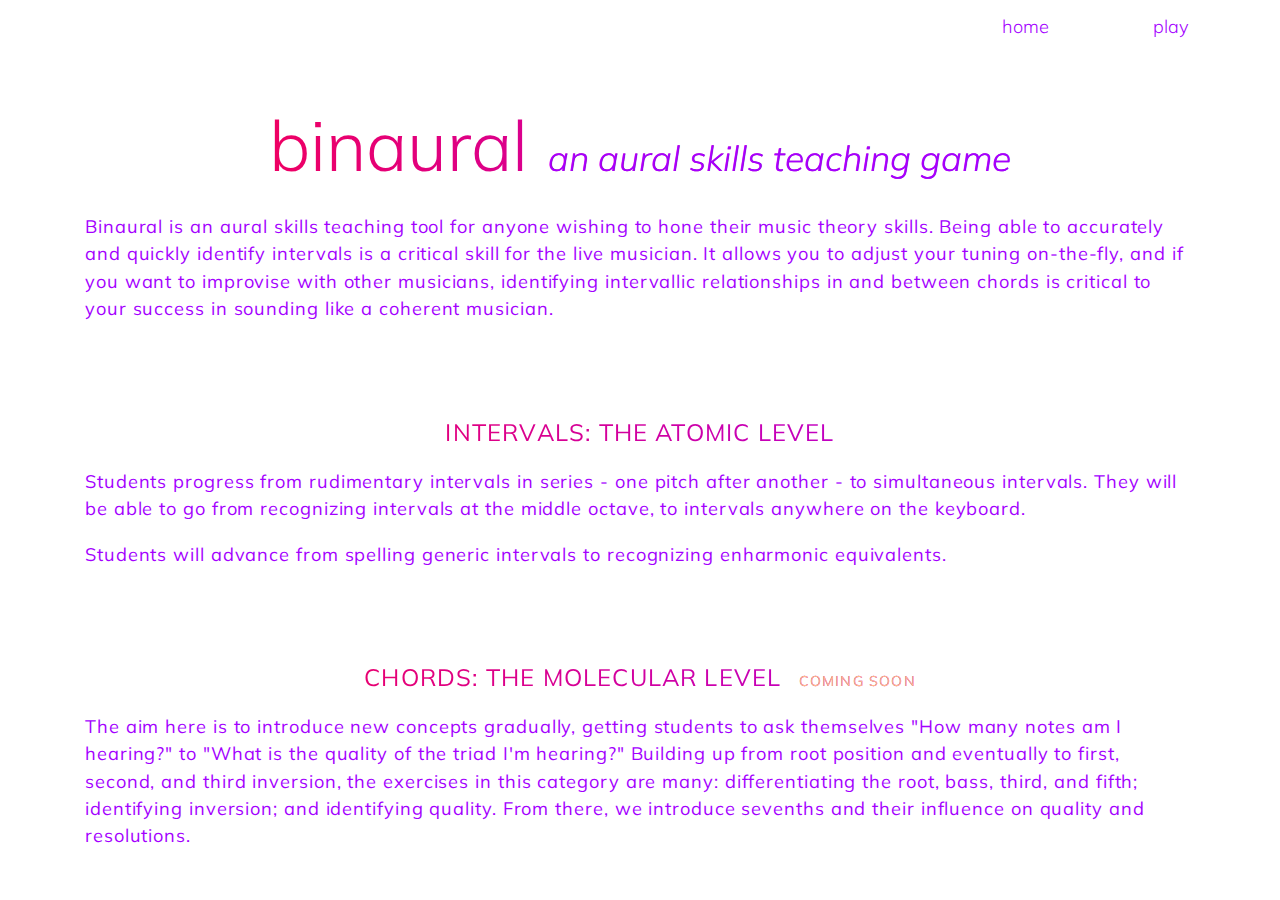
<file: about.html>
<!DOCTYPE html>
<html>
<head>
	<meta name="viewport" content="width=device-width, initial-scale=1">



	<!--Bootstrap (Grid-Only) -->
	<link rel="stylesheet" href="styles/css/bootstrap.min.css" />
	<!-- Normalize -->
	<link rel="stylesheet" href="styles/normalize.css" />
	<!-- Muli Font -->
	<link href="https://fonts.googleapis.com/css?family=Muli:200,200i,300,400" rel="stylesheet">
	<!-- Custom Styles -->
	<link rel="stylesheet" href="styles/styles.css" />

	<title>Binaural | About</title>
</head>
<body id="about">
 <div class="landing_container">
 	<nav>
 		<div class="col-md-6 col-lg-6"></div>
 		<ul class="col-md-6 col-lg-6">
 			<li><a href="index.html">home</a></li>
 			<li><a href="two-players.html">play</a></li>
 			<!-- <li><a href="#">time trials</a></li> -->
 		</ul>
 	</nav>
 	<div class="container">
	 	<h1 class="logo_large">binaural<span class="tagline">an aural skills teaching game</span></h1>
	 	<p class="col-xs-12">Binaural is an aural skills teaching tool for anyone wishing to hone their music theory skills. Being able to accurately and quickly identify intervals is a critical skill for the live musician. It allows you to adjust your tuning on-the-fly, and if you want to improvise with other musicians, identifying intervallic relationships in and between chords is critical to your success in sounding like a coherent musician.</p>
	 	<div class="content_block col-xs-12">
	 		<h1 class="logo_large subheading">Intervals: The Atomic Level</h1>
	 		<p>Students progress from rudimentary intervals in series - one pitch after another - to simultaneous intervals. They will be able to go from recognizing intervals at the middle octave, to intervals anywhere on the keyboard.</p>
			<p>Students will advance from spelling generic intervals to recognizing enharmonic equivalents.</p>
	 	</div>
	 	<div class="content_block col-xs-12">
	 		<h1 class="logo_large subheading">Chords: The Molecular Level <span class="coming_soon">Coming Soon</span></h1>
	 		<p></p>
			<p>The aim here is to introduce new concepts gradually, getting students to ask themselves "How many notes am I hearing?" to "What is the quality of the triad I'm hearing?" Building up from root position and eventually to first, second, and third inversion, the exercises in this category are many: differentiating the root, bass, third, and fifth; identifying inversion; and identifying quality. From there, we introduce sevenths and their influence on quality and resolutions.</p>
	 	</div>
	 </div>
 </div>
</body>
</html>
</file>
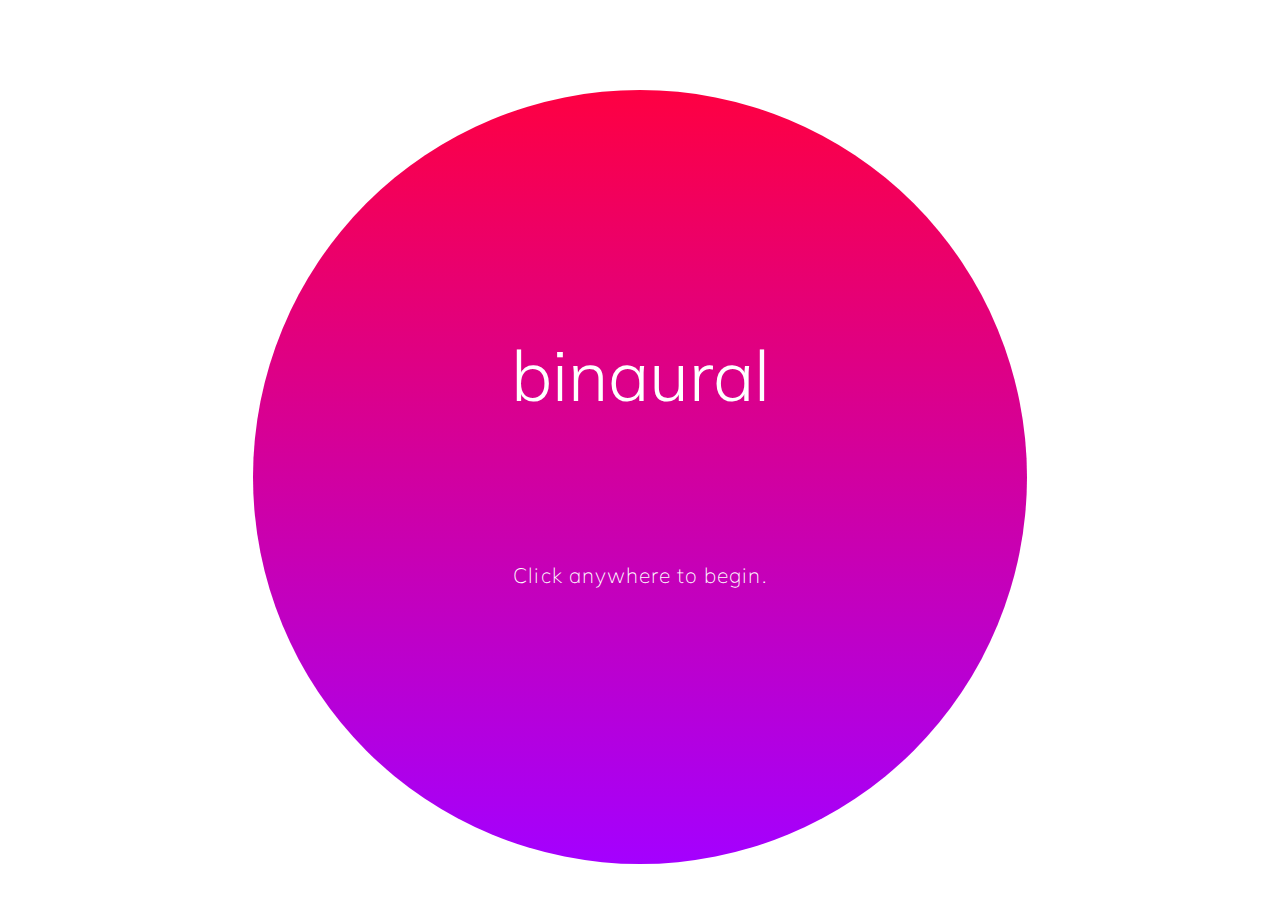
<file: two-players.html>
<!DOCTYPE html>
<html>
<head>
	<meta name="viewport" content="width=device-width, initial-scale=1">

	<!--Bootstrap (Grid-Only) -->
	<link rel="stylesheet" href="styles/css/bootstrap.min.css" />
	<!-- Normalize -->
	<link rel="stylesheet" href="styles/normalize.css" />
	<!-- Muli Font -->
	<link href="https://fonts.googleapis.com/css?family=Muli:200,200i,300" rel="stylesheet">
	<!-- Custom Styles -->
	<link rel="stylesheet" href="styles/styles.css" />
	<title>Binaural</title>

</head>
<body id="two_players" class="blurred_content">
	<div class="container-fluid">
		<div class="row">
			<div class="col-md-3 col-lg-3 nav_bar_mobile">
				<a class="nav_logo" href="index.html">binaural</a>
			</div>
			<div class="col-md-3 col-lg-3">
			</div>
			<div class="col-md-6 col-lg-6 nav_bar_mobile">
				<nav class="game_nav">
				 	<ul>
				 		<li><a href="about.html">about</a></li>
				 		<li><a href="index.html">home</a></li>
				 		<!-- <li><a href="#">time trials</a></li> -->
				 	</ul>
			 	</nav>
			</div>
	 	</div>
		<button id="play_again">Play Again!</button>
	 	<div class="row page">
		 	<!-- <div class="col-md-3 col-lg-3">
		  	<aside>
			 		<nav>
			 			<h2 class="aside_title">Challenges</h2>
			 			<ul>
			 				<li><a href="two-players.html">Intervals In Series</a></li>
			 				<li><a href="#">Simultaneous Intervals <span class="coming_soon">coming soon</span></a></li>
			 				<li><a href="#">Triads <span class="coming_soon">coming soon</span></a></li>
			 				<li><a href="#">Identify Chords <span class="coming_soon">coming soon</span></a></li>
			 				<li><a href="#">Seventh Chords <span class="coming_soon">coming soon</span></a></li>
			 				<li><a href="#">Chord Changes <span class="coming_soon">coming soon</span></a></li>
			 				<li><a href="#">Borrowed Chords <span class="coming_soon">coming soon</span></a></li>
			 				<li><a href="#">Augmented Sixth Chords <span class="coming_soon">coming soon</span></a></li>
			 				<li><a href="#">Extended Tertians <span class="coming_soon">coming soon</span></a></li>
			 				<li><a href="#">Modulations <span class="coming_soon">coming soon</span></a></li>
			 				<li><a href="#">Modes <span class="coming_soon">coming soon</span></a></li>
			 			</ul>
			 		</nav>
		 		</aside>
			</div> -->
			<div class="hidden-xs hidden-sm col-md-2 col-lg-2"></div>
		 	<div class="players_indicator xs-hidden sm-hidden col-md-1 col-lg-1">
		 		<div class="player_caption first"><h1 class="player one">Player</h1><h1 class="player_number one">1</h1></div>
		 		<div class="player_caption second"><h1 class="player two">Player</h1><h1 class="player_number two">2</h1></div>
		 	</div>

 			<main id="binaural" class="col-xs-12 col-md-6 col-lg-6">
				<div class="active_player top">
					<div class="container-fluid game_interface">
						<div class="row">
							<div class="hidden-xs col-sm-2 hidden-md-up hide_on_larger"></div>
							<div class="col-xs-6 col-sm-4 col-md-4 col-lg-3 interface_column row">
								<button id="replay"></button>
								<div class="col-xs-2"></div>
								<div class="col-xs-4 first_column_buttons">
									<button id="augmented" class="guess quality">
										<span class="button_text">+</span>
									</button>
									<button id="perfect" class="guess quality">
										<span class="button_text">P</span>
									</button>
									<button id="diminished" class="guess quality">
										<span class="button_text">&deg;</span>
									</button>
								</div>
								<div class="col-xs-4 staggered">
									<button id="major" class="guess quality">
										<span class="button_text">Maj</span>
									</button>
									<button id="minor" class="guess quality">
										<span class="button_text">min</span>
									</button>
								</div>
								<div class="col-xs-2"></div>
							</div>

							<div class="col-xs-6 col-sm-4 col-md-4 col-lg-3 interface_column row number_buttons">
								<div class="col-xs-2"></div>
								<div class="col-xs-4 first_column_buttons">
									<button id="octave" class="guess interval first">
										<span class="button_text">Oct</span>
									</button>
									<button id="sixth" class="guess interval">
										<span class="button_text">6th</span>
									</button>
									<button id="fourth" class="guess interval">
										<span class="button_text">4th</span>
									</button>
									<button id="second" class="guess interval">
										<span class="button_text">2nd</span>
									</button>
								</div>
								<div class="col-xs-4 staggered">
									<button id="seventh" class="guess interval">
										<span class="button_text">7th</span>
									</button>
									<button id="fifth" class="guess interval">
										<span class="button_text">5th</span>
									</button>
									<button id="third" class="guess interval">
										<span class="button_text">3rd</span>
									</button>
									<button id="unison" class="guess interval">
										<span class="button_text">Unis</span>
									</button>
								</div>
								<div class="col-xs-2"></div>
							</div>
							<div class="hidden-xs col-sm-2 hidden-md-up hide_on_larger"></div>

							<div class="col-xs-12 col-sm-12 col-md-4 col-lg-6 interface_column third">
								<h2 class="game_title hide_on_mobile">Intervals In Series</h2>
								<div class="timer_div">
									<h1 class="gameplay_label">TIME <span class="hide_on_mobile">REMAINING</span></h1>
									<h1 id="timer" class="gameplay_data">60</h1>
								</div>
								<div class="score_div">
									<h1 class="gameplay_label">SCORE</h1>
									<h1 id="score" class="gameplay_data">0</h1>
								</div>
								<button id="submit">Next Interval</button>
							</div>
						</div>


					</div>
				</div>
				<div class="inactive_player bottom">
				</div>
			</main>
			<div class="xs-hidden sm-hidden col-md-3 col-lg-3 right_margin"></div>
		</div>


		<!-- <div class="row">
			<footer class="col-md-12 col-lg-12">
				<div class="col-md-4 col-lg-4">
				</div>
				<div class="col-md-4 col-lg-4">
					<p class="copyright">&copy; 2017, Binaural Learning Software</p>
				</div>
				<div class="col-md-4 col-lg-4">
				</div>
			</footer>
		</div> -->

		<!-- MODALS (display: none'd until triggered) -->

		<div class="blur">
			<div class="instructions">
				<div class="parent">
					<h1 class="game_title init">binaural</h1>
					<p class="init_p">Click anywhere to begin.</p>
				</div>
			</div>
		</div>

		<div class="blur">
			<div class="instructions">
				<div class="parent">
					<h1 class="game_title">Intervals In Series</h1>
					<p>Welcome to Binaural! Each player has 60 seconds to guess as many intervals as possible. You'll hear two notes. Guess the quality and the number of the interval you're hearing and hit "Next Interval" to move on to the next one. The player with the most correct guesses wins!</p>
					<p>Player 1! Ready? Set...</p>
					<button class="guess modal_button">Go!</button>
				</div>
			</div>
		</div>


		<div class="blur">
			<div class="instructions times_up">
				<div class="parent">
					<h1 class="game_title">Time's Up!</h1>
				</div>
			</div>
		</div>

		<div class="blur">
			<div class="instructions correct correctness">
				<div class="parent">
					<h1 class="game_title">Correct!</h1>
				</div>
			</div>
		</div>

		<div class="blur">
			<div class="instructions incorrect correctness">
				<div class="parent">
					<h1 class="game_title">Incorrect</h1>
				</div>
			</div>
		</div>

		<div class="blur">
			<div class="instructions">
				<div class="parent">
					<h1 class="game_title">Intervals In Series</h1>
					<p>Good job, Player 1! But Player 2, can you do any better? Guess as many intervals as you can in sixty seconds!</p>
					<p>Player 2! Ready? Set...</p>
					<button class="guess">Go!</button>
				</div>
			</div>
		</div>



	<!-- AUDIO FILES-->
	<audio id="c4" src="assets/audio/c4.wav"></audio>
	<audio id="dFlat4" src="assets/audio/dFlat4.wav"></audio>
	<audio id="d4" src="assets/audio/d4.wav"></audio>
	<audio id="eFlat4" src="assets/audio/eFlat4.wav"></audio>
	<audio id="e4" src="assets/audio/e4.wav"></audio>
	<audio id="f4" src="assets/audio/f4.wav"></audio>
	<audio id="gFlat4" src="assets/audio/gFlat4.wav"></audio>
	<audio id="g4" src="assets/audio/g4.wav"></audio>
	<audio id="aFlat4" src="assets/audio/aFlat4.wav"></audio>
	<audio id="a4" src="assets/audio/a4.wav"></audio>
	<audio id="bFlat4" src="assets/audio/bFlat4.wav"></audio>
	<audio id="b4" src="assets/audio/b4.wav"></audio>
	<audio id="c5" src="assets/audio/c5.wav"></audio>
	<!-- GAME SCRIPT -->
	<script src="scripts/script.js"></script>
</body>
</html>
</file>
<file: styles/styles.css>
/*WHILE GAMES UNDER CONSTRUCTION*/

.coming_soon {
	padding: 0 0 0 10px;
	text-transform: uppercase;
	font-size: .6em;
	color: #fb8;
}

/********************************/

html {
	width: 100%;
	height: 100%;
	overflow: auto;
	box-sizing: border-box;
}

body {
	width: 100%;
	height: 100%;
	font-family: 'Muli';
}

.landing_container {
	background: #fff;
	width: 100%;
	height: 100%;
}

.landing_content {
	position: relative;
	height: 90%;
	min-height: 500px;
	width: 100%;
}

#landing nav {
	width: 100%;
	height: 10%;
}

#landing nav ul {
	padding: 0 25px;
	margin: 0;
}

#landing nav ul li {
	padding: 25px 0;
	margin: 0 15px;
}

.col-md-12, .col-lg-12, .col-md-11, .col-lg-11 .col-md-8, .col-lg-8, .col-md-4, .col-lg-4, .col-md-3, .col-lg-3, .col-md-1, .col-lg-1, .col-xs-6, .col-xs-4, .col-xs-3, .col-xs-2 {
	padding: 0;
	margin: 0; /* Removes Bootstrap padding and margin*/
}

nav {
	display: inline-block;
	height: 10vh;
	width: 98vw;
}

nav ul {
	display: block;
	list-style: none; /* removes bullets */
	text-align: right;
}

nav ul li {
	display: inline-block;
	font-size: 1.3em;
	font-weight: 300;
	padding: 10px 40px 0 0;
}

nav ul li a {
	text-decoration: none;
	color: rgb(164, 0, 255);
}

nav ul li a:hover {
	color: rgb(254, 0, 66);
	text-decoration: none;
	-webkit-transition: color .6s;
	-moz-transition: color .6s;
	-ms-transition: color .6s;
	-o-transition: color .6s;
	transition: color .6s;
}

.logo_image {
	position: absolute;
	display: block;
	bottom: 300px;
	left: 0;
	right: 0;
	margin: auto;
	width: 20%;
	min-width: 200px;
}

.logo_large {
	position: absolute;
	bottom: 75px;
	left: 0;
	right: 0;
	margin: auto;
	font-size: 5em;
	font-weight: 300;
	text-align: center;
	background-image: -webkit-linear-gradient(right,rgb(164, 0, 255), rgb(254, 0, 66));
	background-image: -moz-linear-gradient(right,rgb(164, 0, 255), rgb(254, 0, 66));
	background-image: -ms-linear-gradient(right,rgb(164, 0, 255), rgb(254, 0, 66));
	background-image: -o-linear-gradient(right,rgb(164, 0, 255), rgb(254, 0, 66));
	background-image: linear-gradient(right,rgb(164, 0, 255), rgb(254, 0, 66));
	color: transparent;
	-webkit-background-clip: text; /* Gradient-text is only suuported in Webkit. */
	background-clip: text;
}

@media(min-width: 1200px) {
	.logo_image {
		bottom: 55vh;
	}
	.logo_large {
		left: 75px;
		right: auto;
	}
}

.tagline {
	padding-left: 1.5vw;
	font-size: .5em;
	font-style: italic;
	color: rgb(164, 0, 255);
}

/******* ABOUT PAGE *********/

#about .logo_large {
	position: static;
}

#about nav ul li {
	padding: 0;
	margin: 0 50px;
}

.content_block {
	margin: 75px 0 0 0;
}

.subheading {
	text-transform: uppercase;
	font-size: 1.7em;
	font-weight: 400;
	letter-spacing: .05em;
}

#about p {
	font-size: 1.3em;
	letter-spacing: .05em;
	line-height: 1.5em;
	color: rgb(164, 0, 255);
}

@media(max-width: 994px) {
	#about .logo_large {
		text-align: center;
	}
	#about .logo_large.subheading {
		text-align: left;
	}
  .tagline {
		display: block;
		width: 70%;
		margin: 0 auto;
		text-align: center;
	}
}


/******* GAME PAGE *********/

.container-fluid {
	padding: 0;
}

.row {
	margin: 0 0 0 0;
}

.nav_logo {
	display: block;
	text-align: center;
	margin: 25px 0 0 0;
	font-size: 2.2em;
	background-image: -webkit-linear-gradient(right,rgb(164, 0, 255), rgb(254, 0, 66));
	background-image: -moz-linear-gradient(right,rgb(164, 0, 255), rgb(254, 0, 66));
	background-image: -ms-linear-gradient(right,rgb(164, 0, 255), rgb(254, 0, 66));
	background-image: -o-linear-gradient(right,rgb(164, 0, 255), rgb(254, 0, 66));
	background-image: linear-gradient(right,rgb(164, 0, 255), rgb(254, 0, 66));
	color: transparent;
	-webkit-background-clip: text; /* Gradient-text is only suuported in Webkit. */
	background-clip: text;
}

.nav_logo:hover {
	background-image: -webkit-linear-gradient(left,rgb(164, 0, 255), rgb(254, 0, 66));
	background-image: -moz-linear-gradient(left,rgb(164, 0, 255), rgb(254, 0, 66));
	background-image: -ms-linear-gradient(left,rgb(164, 0, 255), rgb(254, 0, 66));
	background-image: -o-linear-gradient(left,rgb(164, 0, 255), rgb(254, 0, 66));
	background-image: linear-gradient(left,rgb(164, 0, 255), rgb(254, 0, 66));
	color: transparent;
	-webkit-background-clip: text; /* Gradient-text is only suuported in Webkit. */
	background-clip: text;
}

.game_nav {
	width: 100%;
}

.game_nav ul {
	margin: 0;
	padding: 0;
}

.game_nav ul li {
	padding: 38px 7vw 0 0;
}

.page {
	margin-top: 100px;
	height: 600px;
}

aside {
	margin: 0;
	padding: 0;
	width: 100%;
	height: 800px;
	background-image: -webkit-linear-gradient(top, rgb(164, 0, 255), rgb(254, 0, 66));
	background-image: -o-linear-gradient(top, rgb(164, 0, 255), rgb(254, 0, 66));
	background-image: linear-gradient(top, rgb(164, 0, 255), rgb(254, 0, 66));
	color: #fff;
}

aside h2 {
	padding: 30px 0 0 0;
	text-align: center;
	font-size: 2.5em;
	font-weight: 200;
	margin: 0;
}

aside nav {
	margin: 50px 0 0 0;
	height: 600px;
	width: 100%;
}

aside nav ul {
	width: 100%;
	margin: 10px 0 0 0;
	padding: 0;
}

aside ul li {
	width: 100%;
	text-align: center;
	display: block;
	padding: 5px 0;
}

aside ul li a {
	display: block;
	width: 100%;
	padding: 5px 0;
	color: #fff;
	font-weight: 200;
	border-top: 1px solid transparent;
	border-bottom: 1px solid transparent;
}

aside ul li a:hover {
	border-top: 1px solid white;
	border-bottom: 1px solid white;
	color: #fff;
}

aside ul li a:active,
aside ul li a:visited,
aside ul li a:focus {
	text-decoration: none;
	color: #fff;
}

.players_indicator {
	height: 600px;
	background: #fff;
}

.first  {
	margin: 50px 0;
}

.second {
	margin: 300px 0 0 0;
}

.players_indicator .player, .players_indicator .player_number {
	margin: 0; /* removes default margin */
	text-align: center;
}

.player {
	font-size: 1em;
	font-weight: 200;
}

.player_number {
	font-size: 6em;
	font-weight: 200;
	line-height: .8em;
}

.one {
	color: rgb(164, 0, 255);
	font-weight: 200;
}

.two {
	color: rgb(254, 0, 66);
	font-weight: 200;
}

main.col-lg-6.col-md-6 {
	height: 600px;
	padding: 0;
}

.top {
	height: 400px;
	width: 100%;
	border-top: 1px solid transparent;
	border-left: 2px solid #fff;
	border-right: 2px solid #fff;
	background: rgb(164, 0, 255);
	background-image: -webkit-linear-gradient(right,rgb(164, 0, 255), rgb(190, 0, 255));
	background-image: -moz-linear-gradient(right,rgb(164, 0, 255), rgb(190, 0, 255));
	background-image: -ms-linear-gradient(right,rgb(164, 0, 255), rgb(190, 0, 255));
	background-image: -o-linear-gradient(right,rgb(164, 0, 255), rgb(190, 0, 255));
	background-image: linear-gradient(right,rgb(164, 0, 255), rgb(254, 0, 255));
	-webkit-transition: height 1s;
	-moz-transition: height 1s;
	-ms-transition: height 1s;
	-o-transition: height 1s;
	transition: height 1s;
}

.bottom {
	width: 100%;
	height: 200px;
	background-image: -webkit-linear-gradient(right,rgb(200, 0, 150), rgb(254, 0, 66));
	background-image: -moz-linear-gradient(right,rgb(200, 0, 150), rgb(254, 0, 66));
	background-image: -ms-linear-gradient(right,rgb(200, 0, 150), rgb(254, 0, 66));
	background-image: -o-linear-gradient(right,rgb(200, 0, 150), rgb(254, 0, 66));
	background-image: linear-gradient(right,rgb(200, 0, 150), rgb(254, 0, 66));
	border-left: 2px solid #fff;
	border-top: 2px solid #fff;
	border-right: 2px solid #fff;
	-webkit-transition: height 1s;
	-moz-transition: height 1s;
	-ms-transition: height 1s;
	-o-transition: height 1s;
	transition: height 1s;
}

.scoreLabelP1 {
	opacity: 1;
}

.game_interface {
	height: 100%;
	padding: 0 2vw;
	opacity: 1;
	-webkit-transition: opacity 1s;
	-moz-transition: opacity 1s;
	-ms-transition: opacity 1s;
	-o-transition: opacity 1s;
	transition: opacity 1s;
}

.fade-out {
	opacity: 0;
	-webkit-transition: opacity 1s;
	-moz-transition: opacity 1s;
	-ms-transition: opacity 1s;
	-o-transition: opacity 1s;
	transition: opacity 1s;
}

.fade-in {
	opacity: 1;
	-webkit-transition: opacity 1s;
	-moz-transition: opacity 1s;
	-ms-transition: opacity 1s;
	-o-transition: opacity 1s;
	transition: opacity 1s;
}

.game_title {
	margin: 10px 0 0 0;
	line-height: 1em;
	text-align: right;
	font-size: 2.5em;
	font-weight: 300;
	color: #fff;
}

.interface_column {
	height: 300px;
	margin: 25px auto 0 auto;
}

div.col-md-6.col-lg-6.interface_column {
	height: 365px;
	margin: 0;
	padding: 0;
}

#replay {
	display: block;
	width: 90px;
	height: 90px;
	margin: 25px auto;
	border-radius: 50%;
	border: 2px solid #fff;
	background-color: rgba(0, 0, 0, 0);
	background-image: url("../assets/replay-button.png");
	background-repeat: no-repeat;
	background-position: 45% 48%;
	background-size: 70%;
	-webkit-transition: all .6s;
	-moz-transition: all .6s;
	-ms-transition: all .6s;
	-o-transition: all .6s;
	transition: all .6s;
}

#replay:hover {
	-webkit-transition: all 1.2s;
	-moz-transition: all 1.2s;
	-ms-transition: all 1.2s;
	-o-transition: all 1.2s;
	transition: all 1.2s;
	-webkit-transform: rotateZ(-360deg);
	-moz-transform: rotateZ(-360deg);
	-ms-transform: rotateZ(-360deg);
	-o-transform: rotateZ(-360deg);
	transform: rotateZ(-360deg);
}

#replay:focus,
#replay:active {
	outline: none;
}

.replay_button_animation {
	-webkit-transition: all 1.2s;
	-moz-transition: all 1.2s;
	-ms-transition: all 1.2s;
	-o-transition: all 1.2s;
	transition: all 1.2s;
	-webkit-transform: rotateZ(-360deg);
	-moz-transform: rotateZ(-360deg);
	-ms-transform: rotateZ(-360deg);
	-o-transform: rotateZ(-360deg);
	transform: rotateZ(-360deg);
}

.first_column_buttons {
	margin-top: -25px;
}

.first_column_buttons .button {
	float: right;
}

.number_buttons {
	margin-top: 90px;
}

.guess {
	display: block;
	position: relative;
	width: 50px;
	height: 50px;
	border-radius: 100%;
	padding-bottom: 50px;
	margin: 5% auto 0 auto;
	height: 11%;
	border: 2px solid #fff;
	background-color: rgba(255, 255, 255, 0);
	color: #fff;
	font-family: 'Muli', sans-serif;
	font-weight: 100;
	font-size: 1.5em;
}

.guess:hover {
	background: rgba(255, 255, 255, 1);
	-webkit-transition: all .3s;
	-moz-transition: all .3s;
	-ms-transition: all .3s;
	-o-transition: all .3s;
	transition: all .3s;
	color: rgb(164, 0, 255);
}

.button_text {
	position: absolute;
	left: 0;
	right: 0;
	margin: auto;
	top: 14px;
	font-size: .75em;
}

.guess.active {
	color: rgb(164, 0, 255);
	background: #fff;
	outline: none;
}

.bottom .guess:hover {
	color: rgb(254, 0, 66);
}

.bottom .guess.active {
	color: rgb(254, 0, 66);
}

.interval.first {
	margin-top: 1px;
}

.interval {
	height: 11%;
}

#interface_column.third {
	position: relative;
}

#submit {
	position: absolute;
	bottom: 0;
	left: 30px;
	height: 240px;
	width: 240px;
	border: 2px solid #fff;
	border-radius: 50%;
	background: rgba(0, 0, 0, 0);
	color: #fff;
	font-family: 'Muli', sans-serif;
	font-weight: 200;
	font-size: 1.2em;
}

#submit:hover {
	background: rgba(255, 255, 255, 1);
	-webkit-transition: all .3s;
	-moz-transition: all .3s;
	-ms-transition: all .3s;
	-o-transition: all .3s;
	transition: all .3s;
	color: rgb(164, 0, 255);
}

#submit:active, #submit:focus {
	outline: none;
}

.bottom #submit:hover,
.bottom #submit:active,
.bottom #submit:focus {
	background: rgba(255, 255, 255, 1);
	color: rgb(254, 0, 66);
}

.gameplay_label {
	margin: 0;
	text-align: right;
	font-family: 'Muli', sans-serif;
	font-weight: 200;
	font-size: 1.5em;
	color: #fff;
}

.gameplay_data {
	margin: -15px 0 0 0;
	text-align: right;
	font-family: 'Muli', sans-serif;
	font-weight: 300;
	font-size: 3em;
	color: #fff;
}

.copyright {
	display: block;
	width: 35%;
	margin: 75px auto;
	color: rgb(164, 0, 255);
	font-size: .8em;
	letter-spacing: .05em;
}

/*MODAL STYLES*/

.init {
	font-size: 5em;
	margin-top: 250px;
}

.instructions .init_p {
	font-weight: 200;
	margin-top: 150px;
	text-align: center;
}

.instructions {
	position: absolute;
	z-index: 2;
	display: block;
	top: 10vh;
	left: 0;
	right: 0;
	margin: auto;
	width: 60%;
	max-width: 774px;
	min-width: 774px;
	height: 60%;
	max-height: 774px;
	min-height: 774px;
	background-image: -webkit-linear-gradient(bottom, rgba(164, 0, 255, 1), rgba(254, 0, 66, 1));
	background-image: -o-linear-gradient(bottom, rgba(164, 0, 255, 1), rgba(254, 0, 66, 1));
	background-image: linear-gradient(bottom, rgba(164, 0, 255, 1), rgba(254, 0, 66, 1));
	border-radius: 50%;
	padding-bottom: 60%;
}

.blur {
	display: none;
	z-index: 1;
	height: 100%;
	width: 100%;
	top: 0;
	left: 0;
	position: absolute;
	background: #fff;
	cursor: pointer;
}

body:not(.blur) .blurred_content {
	webkit-filter: blur(1px);
	filter: blur(1px);
}

.instructions .parent {
	width: 60%;
	min-width: 350px;
	max-width: 400px;
	margin: 160px auto 0 auto;
}

.instructions .game_title {
	text-align: center;
}

.instructions p {
	font-size: 1.5em;
	letter-spacing: .05em;
	text-align: left;
	color: #fff;
}

.instructions button {
	margin: 0 auto;
	width: 110px;
	height: 110px;
	border-radius: 50%;
	padding: 10px 0 10px 0;
}

.instructions button:hover {
	width: 110px;
}

.instructions.times_up {
	height: 200px;
}

.instructions.times_up h1 {
	text-align: center;
	margin: 340px auto;
}

.correctness {
	height: 200px;
}

.correctness h1 {
	text-align: center;
	margin: 33vh auto;
}

#play_again {
	display: none;
	text-align: center;
	margin: 0 auto;
	height: 70px;
	width: 200px;
	border-radius: 5px;
	background-image: none;
	background:#fff;
	border: 2px solid rgb(200, 0, 150);
	color: rgb(200, 0, 150);
	font-family: 'Lato', sans-serif;
	font-size: 1.2em;
	transition: all .3s;
	outline: none;
}

#play_again:hover {
	color: #fff;
	background-image: -webkit-linear-gradient(right, rgba(164, 0, 255, 1), rgba(254, 0, 66, 1));
	background-image: -o-linear-gradient(right, rgba(164, 0, 255, 1), rgba(254, 0, 66, 1));
	background-image: linear-gradient(right, rgba(164, 0, 255, 1), rgba(254, 0, 66, 1));
	border: none;
	transition: all .5s;
}

/*Injected with JS innerHTML*/

.inactive_player.top .inactive_player.bottom {
	padding-top: 20px;
}

.inactive_player_status {
	display: block;
	width: 70%;
	margin: 35px auto 0 auto;
	text-align: right;
	font-style: italic;
	line-height: 1em;
	color: #fff;
	font-weight: 200;
	font-size: 2.5em;
}

#binaural {
	padding: 0;
	perspective:1px;
	border-radius: 50px;
}

@media(max-width: 991px) {
	.page {
		margin-top: 0;
	}
	.nav_logo {
		margin-top: 10px;
		height: 35px;
	}
	nav {
		height: 5vh;
	}
	nav ul {
		text-align: center;
		height: 25px;
	}
	.game_nav ul li {
		padding: 0;
		margin: 5px 7px 0 7px;
	}
	.players_indicator, .right_margin {
		display: none;
	}
	.top, .bottom {
		border-left: none;
		border-right: none;
	}
	.hide_on_mobile {
		display: none;
	}
	#replay {
		width: 90px;
		height: 90px;
	}
	.interface_column {
		margin-top: 15px;
	}
	.number_buttons {
		margin-top: 65px;
	}
	.staggered .guess {
		margin-left: 7px;
	}

	.third {
		position: static;
	}
	/*Change the relative context for the submit button */
	.game_interface {
		position: relative;
	}

	.timer_div, .score_div {
		position: absolute;
		top: 10px;
		width: 9%;
		height: 100px;
		display: block;
	}
	.timer_div .gameplay_label {
		text-align: left;
	}
	.score_div {
		right: 20px;
	}
	.gameplay_label {
		margin-bottom: 5px;
		font-size: .8em;
	}
	.gameplay_data {
		font-size: 1.5em;
	}
	#timer {
		text-align: left;
	}
	.third {
		margin: 0;
		height: 0;
	}
	#submit {
		bottom: 15px;
		left: 0;
		right: 0;
		margin: auto;
		height: 90px;
		width: 90px;
	}
	/*Modal*/
	.instructions {
		overflow: hidden;
		top: 0;
		width: 100%;
		height: 100%;
		border-radius: 0;
		padding: 0;
		max-height: 100%;
		max-width: 100%;
		min-height: 100%;
		min-width: 100%;
	}

}

@media(min-width: 450px) and (max-width: 992px) {
	.guess {
		width: 60px;
		height: 60px;
	}
	.first_column_buttons .guess {
		margin-right: 0;
	}
	.staggered .guess {
		margin-left: 0;
	}
	#submit {
		border-radius: 50%;
		height: 110px;
		width: 110px;
	}
}

@media(min-width: 992px) {
	.hide_on_larger {
		display: none;
	}
	.third {
		position: static;
	}
	/*Change the relative context for the submit button */
	.game_interface {
		position: relative;
	}
	#submit {
		position: absolute;
		border-radius: 50%;
		height: 90px;
		width: 90px;
		bottom: 15px;
		left: 25%;
		right: auto;
	}
}

@media(min-width: 1199px) {
	#submit {
		left: 21%;
	}
}

@media(min-width: 1292px) {
	.instructions {
		padding-bottom: 774px;
	}
}
</file>
